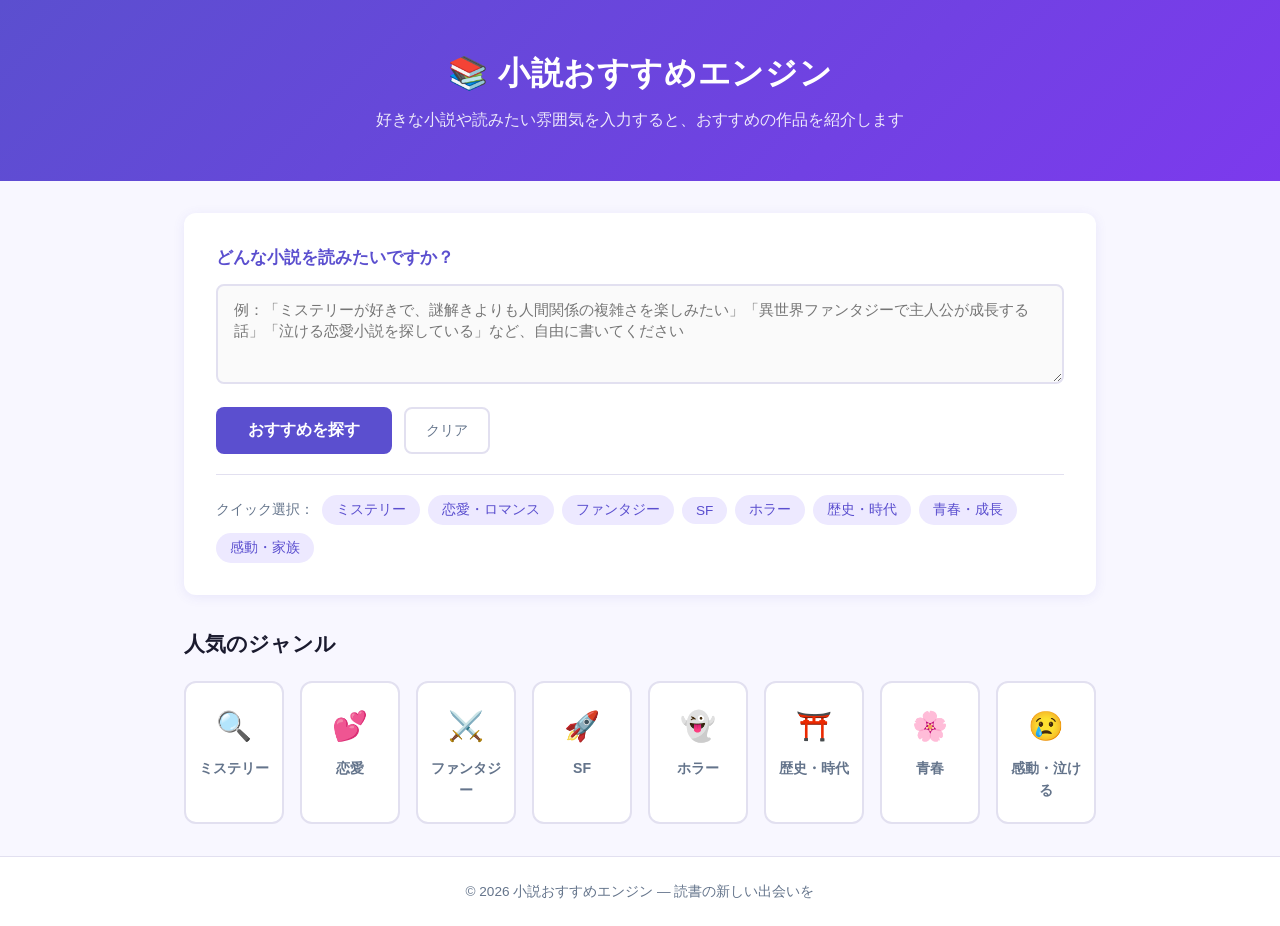
<file: index.html>
<!DOCTYPE html>
<html lang="ja">
<head>
  <meta charset="UTF-8">
  <meta name="viewport" content="width=device-width, initial-scale=1.0">
  <title>小説おすすめエンジン</title>
  <link rel="stylesheet" href="style.css">
</head>
<body>
  <header>
    <div class="header-inner">
      <h1>📚 小説おすすめエンジン</h1>
      <p class="subtitle">好きな小説や読みたい雰囲気を入力すると、おすすめの作品を紹介します</p>
    </div>
  </header>

  <main>
    <section class="search-section">
      <div class="search-box">
        <label for="description">どんな小説を読みたいですか？</label>
        <textarea
          id="description"
          placeholder="例：「ミステリーが好きで、謎解きよりも人間関係の複雑さを楽しみたい」「異世界ファンタジーで主人公が成長する話」「泣ける恋愛小説を探している」など、自由に書いてください"
          rows="4"
        ></textarea>
        <div class="search-actions">
          <button id="search-btn" onclick="recommend()">おすすめを探す</button>
          <button id="clear-btn" onclick="clearSearch()">クリア</button>
        </div>
      </div>

      <div class="tag-shortcuts">
        <span class="tag-label">クイック選択：</span>
        <button class="tag-btn" onclick="setTag('ミステリー 謎解き 推理')">ミステリー</button>
        <button class="tag-btn" onclick="setTag('恋愛 感動 ロマンス')">恋愛・ロマンス</button>
        <button class="tag-btn" onclick="setTag('ファンタジー 冒険 魔法')">ファンタジー</button>
        <button class="tag-btn" onclick="setTag('SF 未来 宇宙 科学')">SF</button>
        <button class="tag-btn" onclick="setTag('ホラー 怖い 恐怖 心理')">ホラー</button>
        <button class="tag-btn" onclick="setTag('歴史 時代小説 武士 戦国')">歴史・時代</button>
        <button class="tag-btn" onclick="setTag('青春 学校 友情 成長')">青春・成長</button>
        <button class="tag-btn" onclick="setTag('感動 泣ける 家族 絆')">感動・家族</button>
      </div>
    </section>

    <section id="results-section" class="results-section hidden">
      <div class="results-header">
        <h2>おすすめの小説 <span id="results-count"></span></h2>
        <p id="results-summary" class="results-summary"></p>
      </div>
      <div id="results-grid" class="results-grid"></div>
    </section>

    <section id="empty-state" class="empty-state hidden">
      <div class="empty-icon">🔍</div>
      <p>条件に合う小説が見つかりませんでした。別のキーワードで試してみてください。</p>
    </section>

    <section class="featured-section">
      <h2>人気のジャンル</h2>
      <div class="genre-grid">
        <div class="genre-card" onclick="setTag('ミステリー 謎解き 推理 殺人'); recommend()">
          <span class="genre-icon">🔍</span>
          <span>ミステリー</span>
        </div>
        <div class="genre-card" onclick="setTag('恋愛 感動 ロマンス 切ない'); recommend()">
          <span class="genre-icon">💕</span>
          <span>恋愛</span>
        </div>
        <div class="genre-card" onclick="setTag('ファンタジー 冒険 魔法 異世界'); recommend()">
          <span class="genre-icon">⚔️</span>
          <span>ファンタジー</span>
        </div>
        <div class="genre-card" onclick="setTag('SF 未来 宇宙 科学技術'); recommend()">
          <span class="genre-icon">🚀</span>
          <span>SF</span>
        </div>
        <div class="genre-card" onclick="setTag('ホラー 怖い 恐怖 心理サスペンス'); recommend()">
          <span class="genre-icon">👻</span>
          <span>ホラー</span>
        </div>
        <div class="genre-card" onclick="setTag('歴史 時代小説 江戸 明治 戦国'); recommend()">
          <span class="genre-icon">⛩️</span>
          <span>歴史・時代</span>
        </div>
        <div class="genre-card" onclick="setTag('青春 学校 友情 部活 成長'); recommend()">
          <span class="genre-icon">🌸</span>
          <span>青春</span>
        </div>
        <div class="genre-card" onclick="setTag('感動 泣ける 家族 絆 生きる'); recommend()">
          <span class="genre-icon">😢</span>
          <span>感動・泣ける</span>
        </div>
      </div>
    </section>
  </main>

  <footer>
    <p>© 2026 小説おすすめエンジン — 読書の新しい出会いを</p>
  </footer>

  <script src="app.js"></script>
</body>
</html>
</file>
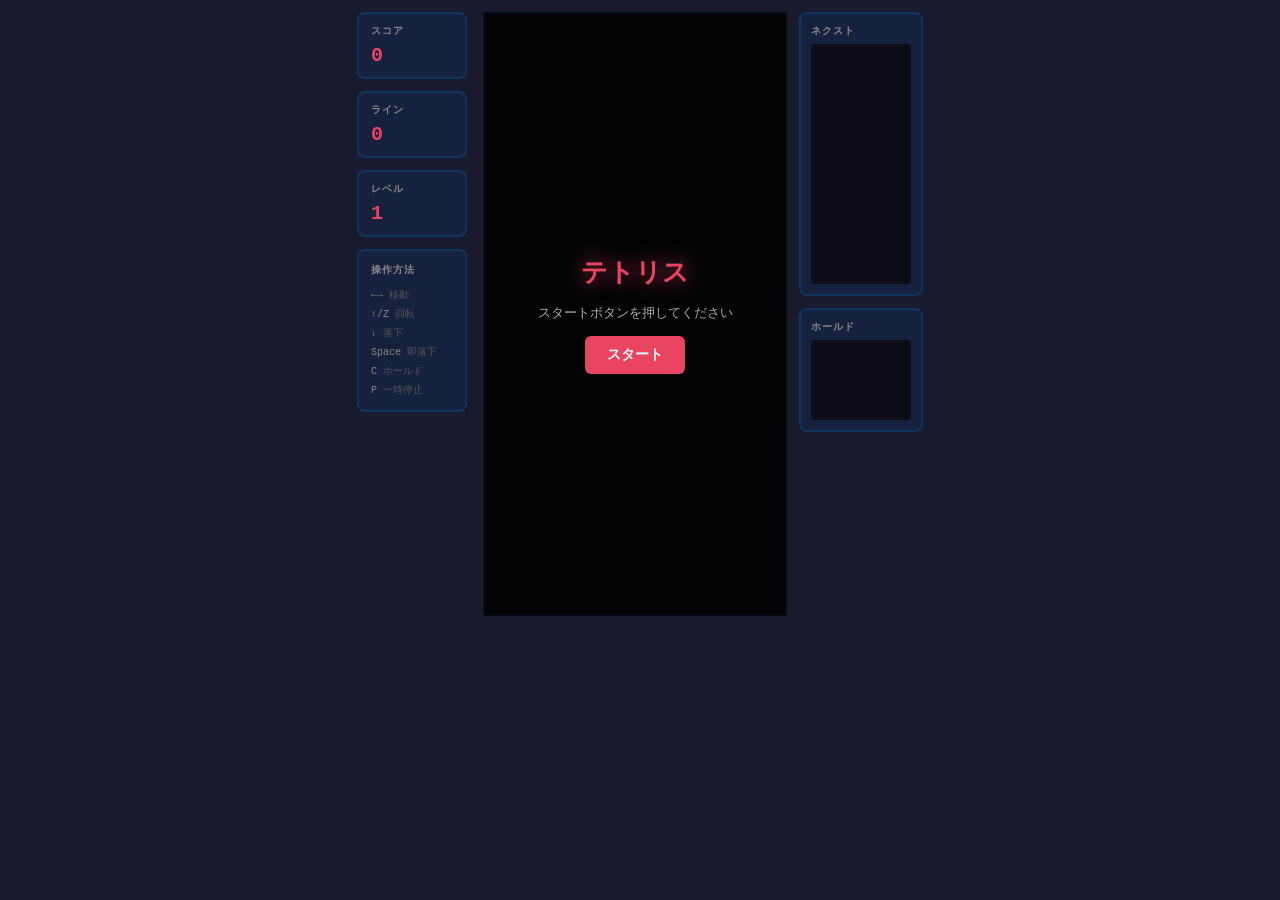
<file: tetris.html>
<!DOCTYPE html>
<html lang="ja">
<head>
  <meta charset="UTF-8">
  <meta name="viewport" content="width=device-width, initial-scale=1.0, user-scalable=no">
  <title>テトリス</title>
  <style>
    * { box-sizing: border-box; margin: 0; padding: 0; }

    body {
      background: #1a1a2e;
      display: flex;
      justify-content: center;
      align-items: flex-start;
      min-height: 100vh;
      font-family: 'Courier New', monospace;
      color: #eee;
      padding: 12px;
      overflow-x: hidden;
    }

    #game-container {
      display: flex;
      gap: 16px;
      align-items: flex-start;
    }

    /* ---- Left panel (desktop) ---- */
    #left-panel {
      display: flex;
      flex-direction: column;
      gap: 12px;
      width: 110px;
    }

    .panel-box {
      background: #16213e;
      border: 2px solid #0f3460;
      border-radius: 8px;
      padding: 10px 12px;
    }

    .panel-box h3 {
      font-size: 10px;
      text-transform: uppercase;
      color: #888;
      letter-spacing: 1px;
      margin-bottom: 6px;
    }

    .panel-box .value {
      font-size: 20px;
      font-weight: bold;
      color: #e94560;
    }

    #controls-info {
      font-size: 10px;
      color: #555;
      line-height: 1.9;
    }

    #controls-info span { color: #888; }

    /* ---- Play area ---- */
    #play-area {
      display: flex;
      gap: 12px;
      align-items: flex-start;
    }

    #board-wrapper {
      position: relative;
    }

    #board-canvas {
      display: block;
      background: #0d0d1a;
      border: 2px solid #0f3460;
      border-radius: 4px;
    }

    /* ---- Right panel (next/hold) ---- */
    #right-panel {
      display: flex;
      flex-direction: column;
      gap: 12px;
    }

    .side-box {
      background: #16213e;
      border: 2px solid #0f3460;
      border-radius: 8px;
      padding: 10px;
    }

    .side-box h3 {
      font-size: 10px;
      text-transform: uppercase;
      color: #888;
      letter-spacing: 1px;
      margin-bottom: 6px;
    }

    #next-canvas, #hold-canvas {
      display: block;
      background: #0d0d1a;
      border-radius: 4px;
    }

    /* ---- Overlay ---- */
    #overlay {
      position: absolute;
      inset: 0;
      background: rgba(0,0,0,0.78);
      display: flex;
      flex-direction: column;
      align-items: center;
      justify-content: center;
      gap: 14px;
      border-radius: 2px;
    }

    #overlay h2 {
      font-size: 26px;
      color: #e94560;
      text-shadow: 0 0 20px #e94560;
    }

    #overlay p {
      font-size: 13px;
      color: #aaa;
      text-align: center;
      padding: 0 8px;
    }

    /* ---- Shared button style ---- */
    button {
      background: #e94560;
      color: white;
      border: none;
      border-radius: 6px;
      padding: 10px 22px;
      font-size: 14px;
      font-family: inherit;
      cursor: pointer;
      font-weight: bold;
      -webkit-tap-highlight-color: transparent;
      user-select: none;
      touch-action: manipulation;
    }

    button:active { background: #c73652; }

    /* ---- Touch controls (hidden on desktop) ---- */
    #touch-controls {
      display: none;
      flex-direction: column;
      gap: 8px;
      width: 100%;
    }

    .ctrl-row {
      display: flex;
      gap: 6px;
    }

    .ctrl-btn {
      flex: 1;
      background: #16213e;
      border: 2px solid #0f3460;
      color: #eee;
      border-radius: 10px;
      font-size: 22px;
      font-family: inherit;
      cursor: pointer;
      display: flex;
      flex-direction: column;
      align-items: center;
      justify-content: center;
      height: 58px;
      padding: 0;
      -webkit-tap-highlight-color: transparent;
      user-select: none;
      touch-action: manipulation;
      line-height: 1.1;
      transition: background 0.08s, border-color 0.08s;
    }

    .ctrl-btn:active, .ctrl-btn.pressed {
      background: #0f3460;
      border-color: #e94560;
    }

    .ctrl-btn .lbl {
      font-size: 9px;
      color: #888;
      text-transform: uppercase;
      font-weight: normal;
    }

    #btn-drop {
      font-size: 13px;
      letter-spacing: 0.5px;
      height: 46px;
      background: #1c0f2e;
      border-color: #7b2fbe;
    }

    #btn-drop:active {
      background: #2e1a4e;
      border-color: #e94560;
    }

    /* ---- Mobile layout ---- */
    @media (max-width: 639px) {
      body {
        padding: 6px;
        align-items: flex-start;
      }

      #game-container {
        flex-direction: column;
        align-items: center;
        gap: 6px;
        width: 100%;
      }

      /* Stats bar: horizontal row at top */
      #left-panel {
        flex-direction: row;
        width: 100%;
        gap: 6px;
      }

      .panel-box {
        flex: 1;
        padding: 6px 8px;
      }

      .panel-box .value {
        font-size: 16px;
      }

      .panel-box h3 {
        font-size: 9px;
        margin-bottom: 3px;
      }

      #controls-info-box { display: none; }

      #play-area { gap: 6px; }

      #right-panel { gap: 6px; }

      .side-box { padding: 7px; }

      #touch-controls { display: flex; }
    }
  </style>
</head>
<body>
<div id="game-container">

  <!-- Stats (left panel on desktop, top bar on mobile) -->
  <div id="left-panel">
    <div class="panel-box">
      <h3>スコア</h3>
      <div class="value" id="score">0</div>
    </div>
    <div class="panel-box">
      <h3>ライン</h3>
      <div class="value" id="lines">0</div>
    </div>
    <div class="panel-box">
      <h3>レベル</h3>
      <div class="value" id="level">1</div>
    </div>
    <div class="panel-box" id="controls-info-box">
      <div id="controls-info">
        <h3 style="margin-bottom:6px">操作方法</h3>
        <span>←→</span> 移動<br>
        <span>↑/Z</span> 回転<br>
        <span>↓</span> 落下<br>
        <span>Space</span> 即落下<br>
        <span>C</span> ホールド<br>
        <span>P</span> 一時停止
      </div>
    </div>
  </div>

  <!-- Board + right panel -->
  <div id="play-area">
    <div id="board-wrapper">
      <canvas id="board-canvas"></canvas>
      <div id="overlay">
        <h2 id="overlay-title">テトリス</h2>
        <p id="overlay-msg">スタートボタンを押してください</p>
        <button id="start-btn">スタート</button>
      </div>
    </div>

    <div id="right-panel">
      <div class="side-box">
        <h3>ネクスト</h3>
        <canvas id="next-canvas"></canvas>
      </div>
      <div class="side-box">
        <h3>ホールド</h3>
        <canvas id="hold-canvas"></canvas>
      </div>
    </div>
  </div>

  <!-- Touch controls (mobile only) -->
  <div id="touch-controls">
    <div class="ctrl-row">
      <button class="ctrl-btn" id="btn-left">←</button>
      <button class="ctrl-btn" id="btn-rotate">↻<br><span class="lbl">回転</span></button>
      <button class="ctrl-btn" id="btn-right">→</button>
      <button class="ctrl-btn" id="btn-hold">C<br><span class="lbl">HOLD</span></button>
      <button class="ctrl-btn" id="btn-pause">⏸<br><span class="lbl">停止</span></button>
    </div>
    <div class="ctrl-row">
      <button class="ctrl-btn" id="btn-down">↓<br><span class="lbl">落下</span></button>
      <button class="ctrl-btn" id="btn-drop" style="flex:3">▼▼ ハードドロップ</button>
    </div>
  </div>

</div>

<script>
const COLS = 10, ROWS = 20;
let BLOCK = 30, MINI_BLOCK = 20, MINI_SLOT_H = 80;

const COLORS = [
  null,
  '#00f0f0', '#f0f000', '#a000f0',
  '#00f000', '#f00000', '#0000f0', '#f0a000',
];

const PIECES = [
  null,
  [[0,0,0,0],[1,1,1,1],[0,0,0,0],[0,0,0,0]],
  [[2,2],[2,2]],
  [[0,3,0],[3,3,3],[0,0,0]],
  [[0,4,4],[4,4,0],[0,0,0]],
  [[5,5,0],[0,5,5],[0,0,0]],
  [[6,0,0],[6,6,6],[0,0,0]],
  [[0,0,7],[7,7,7],[0,0,0]],
];

const SCORE_TABLE  = [0, 100, 300, 500, 800];
const LEVEL_SPEEDS = [800,720,630,550,470,380,300,220,130,100,80];

const boardCanvas = document.getElementById('board-canvas');
const nextCanvas  = document.getElementById('next-canvas');
const holdCanvas  = document.getElementById('hold-canvas');
const ctx         = boardCanvas.getContext('2d');
const nextCtx     = nextCanvas.getContext('2d');
const holdCtx     = holdCanvas.getContext('2d');

const scoreEl      = document.getElementById('score');
const linesEl      = document.getElementById('lines');
const levelEl      = document.getElementById('level');
const overlay      = document.getElementById('overlay');
const overlayTitle = document.getElementById('overlay-title');
const overlayMsg   = document.getElementById('overlay-msg');
const startBtn     = document.getElementById('start-btn');

let board, currentPiece, currentPos, nextQueue, holdPiece, canHold;
let score, lines, level, gameState, dropTimer, lastTime;

// ---- Sizing ----

function calcSizes() {
  if (window.innerWidth < 640) {
    // BLOCK * 10 + gap(6) + MINI_BLOCK*5+24(side) + body*12 <= screenW
    // with MINI_BLOCK ≈ BLOCK*2/3: BLOCK*(10+10/3) <= screenW-42
    BLOCK = Math.max(18, Math.min(28, Math.floor((window.innerWidth - 42) * 3 / 40)));
    MINI_BLOCK  = Math.round(BLOCK * 2 / 3);
    MINI_SLOT_H = MINI_BLOCK * 4;
  } else {
    BLOCK = 30; MINI_BLOCK = 20; MINI_SLOT_H = 80;
  }
}

function resizeCanvases() {
  calcSizes();
  boardCanvas.width  = COLS * BLOCK;
  boardCanvas.height = ROWS * BLOCK;
  nextCanvas.width   = MINI_BLOCK * 5;
  nextCanvas.height  = MINI_SLOT_H * 3;
  holdCanvas.width   = MINI_BLOCK * 5;
  holdCanvas.height  = MINI_SLOT_H;
}

// ---- Board ----

function createBoard() {
  return Array.from({ length: ROWS }, () => new Array(COLS).fill(0));
}

function randomPiece() {
  return Math.floor(Math.random() * 7) + 1;
}

function initGame() {
  resizeCanvases();
  board     = createBoard();
  nextQueue = [randomPiece(), randomPiece(), randomPiece()];
  holdPiece = null;
  canHold   = true;
  score = lines = 0;
  level = 1;
  gameState = 'playing';
  updateUI();
  spawnPiece();
  overlay.style.display = 'none';
  lastTime = null;
  requestAnimationFrame(gameLoop);
}

function spawnPiece() {
  const type = nextQueue.shift();
  nextQueue.push(randomPiece());
  currentPiece = PIECES[type].map(row => [...row]);
  currentPos   = { x: Math.floor((COLS - currentPiece[0].length) / 2), y: 0 };
  if (collides(currentPiece, currentPos)) gameOver();
}

function collides(piece, pos) {
  for (let r = 0; r < piece.length; r++)
    for (let c = 0; c < piece[r].length; c++) {
      if (!piece[r][c]) continue;
      const nx = pos.x + c, ny = pos.y + r;
      if (nx < 0 || nx >= COLS || ny >= ROWS) return true;
      if (ny >= 0 && board[ny][nx]) return true;
    }
  return false;
}

function rotate(piece) {
  const rows = piece.length, cols = piece[0].length;
  const res = Array.from({ length: cols }, () => new Array(rows).fill(0));
  for (let r = 0; r < rows; r++)
    for (let c = 0; c < cols; c++)
      res[c][rows - 1 - r] = piece[r][c];
  return res;
}

function wallKick(piece, pos) {
  for (const dx of [0, -1, 1, -2, 2]) {
    const np = { x: pos.x + dx, y: pos.y };
    if (!collides(piece, np)) return np;
  }
  return null;
}

function lock() {
  for (let r = 0; r < currentPiece.length; r++)
    for (let c = 0; c < currentPiece[r].length; c++)
      if (currentPiece[r][c]) {
        const ny = currentPos.y + r, nx = currentPos.x + c;
        if (ny >= 0) board[ny][nx] = currentPiece[r][c];
      }
  clearLines();
  canHold = true;
  spawnPiece();
}

function clearLines() {
  let cleared = 0;
  for (let r = ROWS - 1; r >= 0; r--)
    if (board[r].every(c => c !== 0)) {
      board.splice(r, 1);
      board.unshift(new Array(COLS).fill(0));
      cleared++; r++;
    }
  if (cleared > 0) {
    lines += cleared;
    score += SCORE_TABLE[cleared] * level;
    level  = Math.min(10, Math.floor(lines / 10) + 1);
    updateUI();
  }
}

function ghostY() {
  let gy = currentPos.y;
  while (!collides(currentPiece, { x: currentPos.x, y: gy + 1 })) gy++;
  return gy;
}

// ---- Actions (shared by keyboard & touch) ----

function moveLeft()  { const np = { x: currentPos.x - 1, y: currentPos.y }; if (!collides(currentPiece, np)) currentPos = np; }
function moveRight() { const np = { x: currentPos.x + 1, y: currentPos.y }; if (!collides(currentPiece, np)) currentPos = np; }

function moveDown() {
  const np = { x: currentPos.x, y: currentPos.y + 1 };
  if (!collides(currentPiece, np)) { currentPos.y++; score++; }
  else lock();
  dropTimer = 0;
}

function doRotate() {
  const rotated = rotate(currentPiece);
  const kicked  = wallKick(rotated, currentPos);
  if (kicked) { currentPiece = rotated; currentPos = kicked; }
}

function hardDrop() {
  const gy = ghostY();
  score += (gy - currentPos.y) * 2;
  currentPos.y = gy;
  lock();
}

function holdAction() {
  if (!canHold) return;
  canHold = false;
  if (holdPiece === null) {
    holdPiece = getPieceType(currentPiece);
    spawnPiece();
  } else {
    const prev = holdPiece;
    holdPiece    = getPieceType(currentPiece);
    currentPiece = PIECES[prev].map(row => [...row]);
    currentPos   = { x: Math.floor((COLS - currentPiece[0].length) / 2), y: 0 };
  }
}

function getPieceType(piece) {
  for (let t = 1; t <= 7; t++)
    if (PIECES[t].length === piece.length &&
        PIECES[t][0].length === piece[0].length &&
        PIECES[t].flat().join() === piece.flat().join()) return t;
  for (let r = 0; r < piece.length; r++)
    for (let c = 0; c < piece[r].length; c++)
      if (piece[r][c]) return piece[r][c];
  return 1;
}

function pauseGame() {
  if (gameState !== 'playing') return;
  gameState = 'paused';
  overlayTitle.textContent = '一時停止';
  overlayMsg.textContent   = 'ボタンまたは P で再開';
  startBtn.textContent     = '再開';
  overlay.style.display    = 'flex';
}

function gameOver() {
  gameState = 'gameover';
  overlayTitle.textContent = 'ゲームオーバー';
  overlayMsg.textContent   = `スコア: ${score.toLocaleString()}`;
  startBtn.textContent     = 'もう一度';
  overlay.style.display    = 'flex';
}

function updateUI() {
  scoreEl.textContent = score.toLocaleString();
  linesEl.textContent = lines;
  levelEl.textContent = level;
}

// ---- Drawing ----

function drawBlock(c, x, y, color, alpha = 1) {
  c.globalAlpha = alpha;
  c.fillStyle = color;
  c.fillRect(x * BLOCK + 1, y * BLOCK + 1, BLOCK - 2, BLOCK - 2);
  c.fillStyle = 'rgba(255,255,255,0.18)';
  c.fillRect(x * BLOCK + 1, y * BLOCK + 1, BLOCK - 2, 4);
  c.fillRect(x * BLOCK + 1, y * BLOCK + 1, 4, BLOCK - 2);
  c.globalAlpha = 1;
}

function drawBoard() {
  ctx.fillStyle = '#0d0d1a';
  ctx.fillRect(0, 0, boardCanvas.width, boardCanvas.height);

  ctx.strokeStyle = 'rgba(255,255,255,0.03)';
  ctx.lineWidth = 1;
  for (let r = 0; r < ROWS; r++)
    for (let c = 0; c < COLS; c++)
      ctx.strokeRect(c * BLOCK, r * BLOCK, BLOCK, BLOCK);

  for (let r = 0; r < ROWS; r++)
    for (let c = 0; c < COLS; c++)
      if (board[r][c]) drawBlock(ctx, c, r, COLORS[board[r][c]]);

  if (gameState !== 'playing') return;

  const gy = ghostY();
  for (let r = 0; r < currentPiece.length; r++)
    for (let c = 0; c < currentPiece[r].length; c++)
      if (currentPiece[r][c])
        drawBlock(ctx, currentPos.x + c, gy + r, COLORS[currentPiece[r][c]], 0.2);

  for (let r = 0; r < currentPiece.length; r++)
    for (let c = 0; c < currentPiece[r].length; c++)
      if (currentPiece[r][c])
        drawBlock(ctx, currentPos.x + c, currentPos.y + r, COLORS[currentPiece[r][c]]);
}

function drawMiniPiece(c, canvasW, piece, offsetY = 0) {
  const bs = MINI_BLOCK;
  const pw = piece[0].length * bs, ph = piece.length * bs;
  const ox = Math.floor((canvasW - pw) / 2);
  const oy = offsetY + Math.floor((MINI_SLOT_H - ph) / 2);
  for (let r = 0; r < piece.length; r++)
    for (let col = 0; col < piece[r].length; col++)
      if (piece[r][col]) {
        c.fillStyle = COLORS[piece[r][col]];
        c.fillRect(ox + col * bs + 1, oy + r * bs + 1, bs - 2, bs - 2);
        c.fillStyle = 'rgba(255,255,255,0.18)';
        c.fillRect(ox + col * bs + 1, oy + r * bs + 1, bs - 2, 3);
      }
}

function drawNext() {
  nextCtx.fillStyle = '#0d0d1a';
  nextCtx.fillRect(0, 0, nextCanvas.width, nextCanvas.height);
  nextQueue.forEach((type, i) =>
    drawMiniPiece(nextCtx, nextCanvas.width, PIECES[type], i * MINI_SLOT_H));
}

function drawHold() {
  holdCtx.fillStyle = '#0d0d1a';
  holdCtx.fillRect(0, 0, holdCanvas.width, holdCanvas.height);
  if (holdPiece !== null) {
    holdCtx.globalAlpha = canHold ? 1 : 0.4;
    drawMiniPiece(holdCtx, holdCanvas.width, PIECES[holdPiece]);
    holdCtx.globalAlpha = 1;
  }
}

// ---- Game loop ----

function getDropInterval() {
  return LEVEL_SPEEDS[Math.min(level - 1, LEVEL_SPEEDS.length - 1)];
}

function gameLoop(timestamp) {
  if (gameState === 'playing') {
    if (!lastTime) lastTime = timestamp;
    dropTimer = (dropTimer || 0) + (timestamp - lastTime);
    lastTime  = timestamp;
    if (dropTimer >= getDropInterval()) {
      dropTimer = 0;
      const np = { x: currentPos.x, y: currentPos.y + 1 };
      if (!collides(currentPiece, np)) currentPos.y++;
      else lock();
    }
    drawBoard(); drawNext(); drawHold();
    requestAnimationFrame(gameLoop);
  } else if (gameState === 'paused') {
    drawBoard(); drawNext(); drawHold();
  }
}

// ---- Keyboard ----

document.addEventListener('keydown', e => {
  if (gameState === 'playing') {
    switch (e.code) {
      case 'ArrowLeft':  moveLeft();  break;
      case 'ArrowRight': moveRight(); break;
      case 'ArrowDown':  moveDown();  break;
      case 'ArrowUp': case 'KeyZ': doRotate(); break;
      case 'Space': e.preventDefault(); hardDrop(); break;
      case 'KeyC':  holdAction(); break;
      case 'KeyP':  pauseGame();  break;
    }
  } else if (gameState === 'paused' && e.code === 'KeyP') {
    resumeGame();
  }
});

function resumeGame() {
  gameState = 'playing';
  overlay.style.display = 'none';
  lastTime = null;
  requestAnimationFrame(gameLoop);
}

startBtn.addEventListener('click', () => {
  if (gameState === 'paused') resumeGame();
  else { dropTimer = 0; initGame(); }
});

// ---- Touch Controls ----

function setupBtn(id, action) {
  const btn = document.getElementById(id);
  if (!btn) return;
  const fire = () => { if (gameState === 'playing') action(); };
  btn.addEventListener('touchstart', e => { e.preventDefault(); fire(); }, { passive: false });
  btn.addEventListener('mousedown',  e => { e.preventDefault(); fire(); });
}

function setupRepeatBtn(id, action) {
  const btn = document.getElementById(id);
  if (!btn) return;
  let timer = null;
  const fire = () => { if (gameState === 'playing') action(); };
  const start = () => { fire(); timer = setInterval(fire, 90); };
  const stop  = () => { clearInterval(timer); timer = null; };
  btn.addEventListener('touchstart',  e => { e.preventDefault(); start(); }, { passive: false });
  btn.addEventListener('touchend',    e => { e.preventDefault(); stop();  }, { passive: false });
  btn.addEventListener('touchcancel', e => { e.preventDefault(); stop();  }, { passive: false });
  btn.addEventListener('mousedown',   () => start());
  btn.addEventListener('mouseup',     () => stop());
  btn.addEventListener('mouseleave',  () => stop());
}

setupRepeatBtn('btn-left',  moveLeft);
setupRepeatBtn('btn-right', moveRight);
setupRepeatBtn('btn-down',  moveDown);
setupBtn('btn-rotate', doRotate);
setupBtn('btn-hold',   holdAction);
setupBtn('btn-drop',   hardDrop);

document.getElementById('btn-pause').addEventListener('touchstart', e => {
  e.preventDefault();
  if (gameState === 'playing') pauseGame();
  else if (gameState === 'paused') resumeGame();
}, { passive: false });
document.getElementById('btn-pause').addEventListener('click', () => {
  if (gameState === 'playing') pauseGame();
  else if (gameState === 'paused') resumeGame();
});

// ---- Swipe gestures on board canvas ----

let touchOrigin = null;

boardCanvas.addEventListener('touchstart', e => {
  e.preventDefault();
  const t = e.touches[0];
  touchOrigin = { x: t.clientX, y: t.clientY, time: Date.now() };
}, { passive: false });

boardCanvas.addEventListener('touchmove', e => {
  e.preventDefault();
}, { passive: false });

boardCanvas.addEventListener('touchend', e => {
  e.preventDefault();
  if (!touchOrigin || gameState !== 'playing') { touchOrigin = null; return; }
  const t  = e.changedTouches[0];
  const dx = t.clientX - touchOrigin.x;
  const dy = t.clientY - touchOrigin.y;
  const dt = Date.now() - touchOrigin.time;
  touchOrigin = null;

  const dist = Math.hypot(dx, dy);

  // Tap → rotate
  if (dist < 12 && dt < 250) { doRotate(); return; }

  // Swipe down → hard drop
  if (dy > BLOCK * 2 && dy > Math.abs(dx) * 1.5) { hardDrop(); return; }

  // Horizontal swipe → move
  if (Math.abs(dx) > BLOCK && Math.abs(dx) > Math.abs(dy) * 1.5) {
    const steps = Math.min(5, Math.floor(Math.abs(dx) / BLOCK));
    const fn = dx < 0 ? moveLeft : moveRight;
    for (let i = 0; i < steps; i++) fn();
  }
}, { passive: false });

// ---- Window resize / orientation ----

window.addEventListener('resize', () => {
  resizeCanvases();
  drawBoard(); drawNext(); drawHold();
});

// ---- Init ----

resizeCanvases();
ctx.fillStyle = '#0d0d1a';
ctx.fillRect(0, 0, boardCanvas.width, boardCanvas.height);
nextCtx.fillStyle = '#0d0d1a';
nextCtx.fillRect(0, 0, nextCanvas.width, nextCanvas.height);
holdCtx.fillStyle = '#0d0d1a';
holdCtx.fillRect(0, 0, holdCanvas.width, holdCanvas.height);
</script>
</body>
</html>
</file>
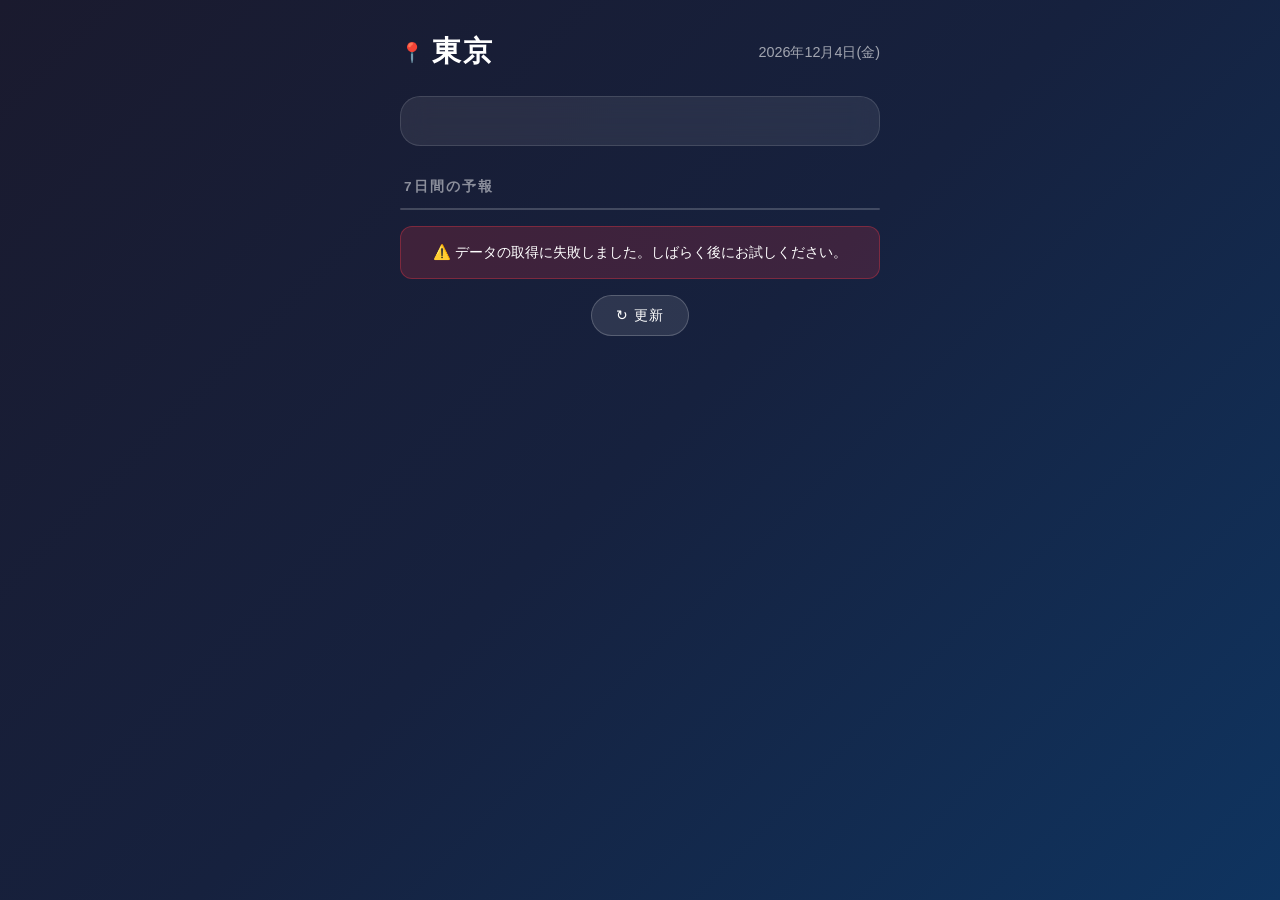
<file: weather.html>
<!DOCTYPE html>
<html lang="ja">
<head>
  <meta charset="UTF-8">
  <meta name="viewport" content="width=device-width, initial-scale=1.0">
  <title>東京 天気</title>
  <style>
    * {
      margin: 0;
      padding: 0;
      box-sizing: border-box;
    }

    body {
      min-height: 100vh;
      background: linear-gradient(135deg, #1a1a2e 0%, #16213e 50%, #0f3460 100%);
      font-family: 'Segoe UI', 'Hiragino Sans', 'Meiryo', sans-serif;
      color: #fff;
      display: flex;
      justify-content: center;
      align-items: flex-start;
      padding: 24px 16px 48px;
    }

    .app {
      width: 100%;
      max-width: 480px;
      display: flex;
      flex-direction: column;
      gap: 16px;
    }

    .header {
      display: flex;
      justify-content: space-between;
      align-items: center;
      padding: 8px 0;
    }

    .location {
      display: flex;
      align-items: center;
      gap: 8px;
    }

    .pin { font-size: 1.2rem; }

    h1 {
      font-size: 1.8rem;
      font-weight: 700;
      letter-spacing: 2px;
    }

    .date {
      font-size: 0.9rem;
      color: rgba(255,255,255,0.6);
      text-align: right;
    }

    .card {
      background: rgba(255, 255, 255, 0.08);
      border: 1px solid rgba(255, 255, 255, 0.12);
      border-radius: 20px;
      backdrop-filter: blur(12px);
      padding: 24px;
    }

    .current-weather {
      display: flex;
      flex-direction: column;
      align-items: center;
      text-align: center;
      gap: 8px;
    }

    .weather-icon {
      font-size: 5rem;
      line-height: 1;
      filter: drop-shadow(0 4px 12px rgba(0,0,0,0.3));
    }

    .temp-main {
      font-size: 5rem;
      font-weight: 200;
      line-height: 1;
      letter-spacing: -2px;
    }

    .temp-unit {
      font-size: 2rem;
      font-weight: 300;
      vertical-align: super;
    }

    .weather-desc {
      font-size: 1.2rem;
      color: rgba(255,255,255,0.85);
      font-weight: 500;
    }

    .feels-like {
      font-size: 0.9rem;
      color: rgba(255,255,255,0.55);
    }

    .details-grid {
      display: grid;
      grid-template-columns: 1fr 1fr;
      gap: 12px;
    }

    .detail-card {
      background: rgba(255, 255, 255, 0.08);
      border: 1px solid rgba(255, 255, 255, 0.12);
      border-radius: 16px;
      backdrop-filter: blur(12px);
      padding: 16px;
      display: flex;
      flex-direction: column;
      gap: 6px;
    }

    .detail-label {
      font-size: 0.75rem;
      color: rgba(255,255,255,0.5);
      text-transform: uppercase;
      letter-spacing: 1px;
      display: flex;
      align-items: center;
      gap: 6px;
    }

    .detail-value {
      font-size: 1.4rem;
      font-weight: 600;
    }

    .detail-sub {
      font-size: 0.8rem;
      color: rgba(255,255,255,0.5);
    }

    .forecast-section h2 {
      font-size: 0.85rem;
      text-transform: uppercase;
      letter-spacing: 2px;
      color: rgba(255,255,255,0.5);
      margin-bottom: 12px;
      padding-left: 4px;
    }

    .forecast-list {
      background: rgba(255, 255, 255, 0.08);
      border: 1px solid rgba(255, 255, 255, 0.12);
      border-radius: 20px;
      backdrop-filter: blur(12px);
      overflow: hidden;
    }

    .forecast-item {
      display: grid;
      grid-template-columns: 2fr 1fr 1fr 1fr;
      align-items: center;
      padding: 14px 20px;
      border-bottom: 1px solid rgba(255,255,255,0.06);
      gap: 8px;
    }

    .forecast-item:last-child { border-bottom: none; }

    .forecast-day {
      font-size: 0.95rem;
      font-weight: 500;
    }

    .forecast-icon {
      font-size: 1.4rem;
      text-align: center;
    }

    .forecast-high {
      text-align: right;
      font-weight: 600;
      font-size: 0.95rem;
    }

    .forecast-low {
      text-align: right;
      color: rgba(255,255,255,0.45);
      font-size: 0.95rem;
    }

    .loading {
      color: rgba(255,255,255,0.5);
      padding: 20px;
      font-size: 1rem;
    }

    .error-msg {
      background: rgba(220, 53, 69, 0.2);
      border: 1px solid rgba(220, 53, 69, 0.4);
      border-radius: 12px;
      padding: 16px 20px;
      font-size: 0.9rem;
      text-align: center;
    }

    .hidden { display: none; }

    .refresh-btn {
      align-self: center;
      background: rgba(255,255,255,0.1);
      border: 1px solid rgba(255,255,255,0.2);
      color: #fff;
      padding: 10px 24px;
      border-radius: 50px;
      cursor: pointer;
      font-size: 0.9rem;
      letter-spacing: 1px;
      transition: background 0.2s;
    }

    .refresh-btn:hover { background: rgba(255,255,255,0.2); }
  </style>
</head>
<body>
  <div class="app">
    <div class="header">
      <div class="location">
        <span class="pin">📍</span>
        <h1>東京</h1>
      </div>
      <div class="date" id="current-date"></div>
    </div>

    <div class="current-weather card" id="current-section">
      <div class="loading">読み込み中...</div>
    </div>

    <div class="details-grid" id="details-section"></div>

    <div class="forecast-section">
      <h2>7日間の予報</h2>
      <div class="forecast-list" id="forecast-section"></div>
    </div>

    <div class="error-msg hidden" id="error-msg">
      <span>⚠️</span> データの取得に失敗しました。しばらく後にお試しください。
    </div>

    <button class="refresh-btn" onclick="loadWeather()" title="更新">↻ 更新</button>
  </div>

  <script>
    const TOKYO = { lat: 35.6762, lon: 139.6503 };

    const WMO_CODES = {
      0:  { desc: '快晴',           icon: '☀️' },
      1:  { desc: 'ほぼ快晴',       icon: '🌤️' },
      2:  { desc: '一部曇り',       icon: '⛅' },
      3:  { desc: '曇り',           icon: '☁️' },
      45: { desc: '霧',             icon: '🌫️' },
      48: { desc: '霧氷',           icon: '🌫️' },
      51: { desc: '霧雨（弱）',     icon: '🌦️' },
      53: { desc: '霧雨',           icon: '🌦️' },
      55: { desc: '霧雨（強）',     icon: '🌧️' },
      61: { desc: '小雨',           icon: '🌧️' },
      63: { desc: '雨',             icon: '🌧️' },
      65: { desc: '大雨',           icon: '🌧️' },
      71: { desc: '小雪',           icon: '🌨️' },
      73: { desc: '雪',             icon: '❄️' },
      75: { desc: '大雪',           icon: '❄️' },
      77: { desc: '霰',             icon: '🌨️' },
      80: { desc: 'にわか雨（弱）', icon: '🌦️' },
      81: { desc: 'にわか雨',       icon: '🌧️' },
      82: { desc: 'にわか大雨',     icon: '⛈️' },
      85: { desc: 'にわか雪（弱）', icon: '🌨️' },
      86: { desc: 'にわか大雪',     icon: '❄️' },
      95: { desc: '雷雨',           icon: '⛈️' },
      96: { desc: '雷雨（雹あり）', icon: '⛈️' },
      99: { desc: '激しい雷雨',     icon: '🌩️' },
    };

    const WIND_DIRS = ['北', '北北東', '北東', '東北東', '東', '東南東', '南東', '南南東',
                       '南', '南南西', '南西', '西南西', '西', '西北西', '北西', '北北西'];

    function windDirection(deg) {
      return WIND_DIRS[Math.round(deg / 22.5) % 16];
    }

    function weatherInfo(code) {
      return WMO_CODES[code] ?? { desc: '不明', icon: '❓' };
    }

    function dayOfWeek(dateStr) {
      const days = ['日', '月', '火', '水', '木', '金', '土'];
      const d = new Date(dateStr + 'T00:00:00');
      return days[d.getDay()] + '曜日';
    }

    function uvLabel(uv) {
      if (uv == null) return '';
      if (uv <= 2)  return '低い';
      if (uv <= 5)  return '中程度';
      if (uv <= 7)  return '高い';
      if (uv <= 10) return '非常に高い';
      return '危険';
    }

    function setCurrentDate() {
      const now = new Date();
      document.getElementById('current-date').textContent =
        now.toLocaleDateString('ja-JP', { year: 'numeric', month: 'long', day: 'numeric', weekday: 'short' });
    }

    async function loadWeather() {
      document.getElementById('current-section').innerHTML = '<div class="loading">読み込み中...</div>';
      document.getElementById('details-section').innerHTML = '';
      document.getElementById('forecast-section').innerHTML = '';
      document.getElementById('error-msg').classList.add('hidden');

      const url = `https://api.open-meteo.com/v1/forecast?` +
        `latitude=${TOKYO.lat}&longitude=${TOKYO.lon}` +
        `&current=temperature_2m,relative_humidity_2m,apparent_temperature,` +
        `precipitation,weather_code,wind_speed_10m,wind_direction_10m,uv_index` +
        `&daily=weather_code,temperature_2m_max,temperature_2m_min,precipitation_sum` +
        `&timezone=Asia%2FTokyo&forecast_days=7`;

      try {
        const res = await fetch(url);
        if (!res.ok) throw new Error('API error');
        const data = await res.json();
        renderCurrent(data.current);
        renderDetails(data.current);
        renderForecast(data.daily);
      } catch {
        document.getElementById('current-section').innerHTML = '';
        document.getElementById('error-msg').classList.remove('hidden');
      }
    }

    function renderCurrent(c) {
      const { desc, icon } = weatherInfo(c.weather_code);
      const temp = Math.round(c.temperature_2m);
      const feels = Math.round(c.apparent_temperature);

      document.getElementById('current-section').innerHTML = `
        <div class="weather-icon">${icon}</div>
        <div class="temp-main">${temp}<span class="temp-unit">°C</span></div>
        <div class="weather-desc">${desc}</div>
        <div class="feels-like">体感温度 ${feels}°C</div>
      `;
    }

    function renderDetails(c) {
      const details = [
        { label: '💧 湿度',   value: `${c.relative_humidity_2m}%`, sub: '相対湿度' },
        { label: '💨 風速',   value: `${c.wind_speed_10m} km/h`,   sub: windDirection(c.wind_direction_10m) },
        { label: '🌧️ 降水量', value: `${c.precipitation} mm`,      sub: '現在' },
        { label: '☀️ UV指数', value: `${c.uv_index ?? '—'}`,       sub: uvLabel(c.uv_index) },
      ];

      document.getElementById('details-section').innerHTML = details.map(d => `
        <div class="detail-card">
          <div class="detail-label">${d.label}</div>
          <div class="detail-value">${d.value}</div>
          <div class="detail-sub">${d.sub}</div>
        </div>
      `).join('');
    }

    function renderForecast(daily) {
      const today = daily.time[0];
      const items = daily.time.map((dateStr, i) => {
        const { icon } = weatherInfo(daily.weather_code[i]);
        const high = Math.round(daily.temperature_2m_max[i]);
        const low  = Math.round(daily.temperature_2m_min[i]);
        const label = dateStr === today ? '今日' : dayOfWeek(dateStr);
        return `
          <div class="forecast-item">
            <div class="forecast-day">${label}</div>
            <div class="forecast-icon">${icon}</div>
            <div class="forecast-high">${high}°</div>
            <div class="forecast-low">${low}°</div>
          </div>
        `;
      });
      document.getElementById('forecast-section').innerHTML = items.join('');
    }

    setCurrentDate();
    loadWeather();
  </script>
</body>
</html>
</file>
<file: style.css>
* {
  box-sizing: border-box;
  margin: 0;
  padding: 0;
}

:root {
  --primary: #5b4fcf;
  --primary-dark: #4338b0;
  --primary-light: #ede9ff;
  --text: #1a1a2e;
  --text-muted: #64748b;
  --bg: #f8f7ff;
  --card-bg: #ffffff;
  --border: #e2e0f0;
  --radius: 12px;
  --shadow: 0 2px 12px rgba(91, 79, 207, 0.1);
  --shadow-hover: 0 8px 24px rgba(91, 79, 207, 0.2);
}

body {
  font-family: 'Hiragino Kaku Gothic Pro', 'Meiryo', 'Yu Gothic', sans-serif;
  background: var(--bg);
  color: var(--text);
  line-height: 1.6;
  min-height: 100vh;
  display: flex;
  flex-direction: column;
}

header {
  background: linear-gradient(135deg, var(--primary) 0%, #7c3aed 100%);
  color: white;
  padding: 48px 24px;
  text-align: center;
}

.header-inner {
  max-width: 720px;
  margin: 0 auto;
}

header h1 {
  font-size: 2rem;
  font-weight: 700;
  margin-bottom: 8px;
  letter-spacing: 0.02em;
}

.subtitle {
  font-size: 1rem;
  opacity: 0.88;
}

main {
  flex: 1;
  max-width: 960px;
  margin: 0 auto;
  padding: 32px 24px;
  width: 100%;
}

.search-section {
  background: var(--card-bg);
  border-radius: var(--radius);
  padding: 32px;
  box-shadow: var(--shadow);
  margin-bottom: 32px;
}

.search-box label {
  display: block;
  font-weight: 600;
  font-size: 1.05rem;
  margin-bottom: 12px;
  color: var(--primary);
}

textarea {
  width: 100%;
  padding: 14px 16px;
  border: 2px solid var(--border);
  border-radius: 8px;
  font-size: 0.95rem;
  font-family: inherit;
  resize: vertical;
  transition: border-color 0.2s;
  color: var(--text);
  background: #fafafa;
}

textarea:focus {
  outline: none;
  border-color: var(--primary);
  background: white;
}

.search-actions {
  display: flex;
  gap: 12px;
  margin-top: 16px;
}

#search-btn {
  background: var(--primary);
  color: white;
  border: none;
  padding: 12px 32px;
  border-radius: 8px;
  font-size: 1rem;
  font-weight: 600;
  cursor: pointer;
  transition: background 0.2s, transform 0.1s;
  font-family: inherit;
}

#search-btn:hover { background: var(--primary-dark); }
#search-btn:active { transform: scale(0.98); }

#clear-btn {
  background: transparent;
  color: var(--text-muted);
  border: 2px solid var(--border);
  padding: 12px 20px;
  border-radius: 8px;
  font-size: 0.9rem;
  cursor: pointer;
  transition: all 0.2s;
  font-family: inherit;
}

#clear-btn:hover {
  border-color: var(--primary);
  color: var(--primary);
}

.tag-shortcuts {
  display: flex;
  flex-wrap: wrap;
  align-items: center;
  gap: 8px;
  margin-top: 20px;
  padding-top: 20px;
  border-top: 1px solid var(--border);
}

.tag-label {
  font-size: 0.85rem;
  color: var(--text-muted);
  white-space: nowrap;
}

.tag-btn {
  background: var(--primary-light);
  color: var(--primary);
  border: none;
  padding: 6px 14px;
  border-radius: 20px;
  font-size: 0.85rem;
  cursor: pointer;
  transition: all 0.2s;
  font-family: inherit;
}

.tag-btn:hover {
  background: var(--primary);
  color: white;
}

.results-section { margin-bottom: 40px; }

.results-header { margin-bottom: 24px; }

.results-header h2 {
  font-size: 1.4rem;
  color: var(--text);
  margin-bottom: 6px;
}

#results-count { color: var(--primary); font-size: 1rem; }

.results-summary { color: var(--text-muted); font-size: 0.9rem; }

.results-grid {
  display: grid;
  grid-template-columns: repeat(auto-fill, minmax(280px, 1fr));
  gap: 20px;
}

.book-card {
  background: var(--card-bg);
  border-radius: var(--radius);
  overflow: hidden;
  box-shadow: var(--shadow);
  transition: transform 0.2s, box-shadow 0.2s;
  display: flex;
  flex-direction: column;
  animation: fadeInUp 0.3s ease both;
}

.book-card:hover {
  transform: translateY(-4px);
  box-shadow: var(--shadow-hover);
}

.book-cover {
  width: 100%;
  height: 160px;
  display: flex;
  align-items: center;
  justify-content: center;
  font-size: 4rem;
  flex-shrink: 0;
}

.book-info {
  padding: 20px;
  flex: 1;
  display: flex;
  flex-direction: column;
}

.book-genre {
  display: inline-block;
  background: var(--primary-light);
  color: var(--primary);
  font-size: 0.75rem;
  font-weight: 600;
  padding: 3px 10px;
  border-radius: 12px;
  margin-bottom: 10px;
  align-self: flex-start;
}

.book-title {
  font-size: 1.05rem;
  font-weight: 700;
  margin-bottom: 4px;
  color: var(--text);
  line-height: 1.4;
}

.book-author {
  font-size: 0.85rem;
  color: var(--text-muted);
  margin-bottom: 10px;
}

.book-description {
  font-size: 0.88rem;
  color: var(--text-muted);
  line-height: 1.6;
  flex: 1;
}

.match-score {
  margin-top: 14px;
  padding-top: 14px;
  border-top: 1px solid var(--border);
  display: flex;
  align-items: center;
  gap: 8px;
}

.match-label {
  font-size: 0.78rem;
  color: var(--text-muted);
  white-space: nowrap;
}

.match-bar-bg {
  flex: 1;
  height: 6px;
  background: var(--border);
  border-radius: 3px;
  overflow: hidden;
}

.match-bar {
  height: 100%;
  border-radius: 3px;
  background: linear-gradient(90deg, var(--primary), #7c3aed);
  transition: width 0.6s ease;
}

.match-percent {
  font-size: 0.8rem;
  font-weight: 600;
  color: var(--primary);
  white-space: nowrap;
}

.empty-state {
  text-align: center;
  padding: 60px 20px;
  color: var(--text-muted);
}

.empty-icon {
  font-size: 3rem;
  margin-bottom: 16px;
}

.featured-section h2 {
  font-size: 1.3rem;
  margin-bottom: 20px;
  color: var(--text);
}

.genre-grid {
  display: grid;
  grid-template-columns: repeat(auto-fill, minmax(100px, 1fr));
  gap: 16px;
}

.genre-card {
  background: var(--card-bg);
  border: 2px solid var(--border);
  border-radius: var(--radius);
  padding: 20px 12px;
  text-align: center;
  cursor: pointer;
  transition: all 0.2s;
  display: flex;
  flex-direction: column;
  align-items: center;
  gap: 8px;
  font-size: 0.88rem;
  font-weight: 600;
  color: var(--text-muted);
}

.genre-card:hover {
  border-color: var(--primary);
  color: var(--primary);
  background: var(--primary-light);
  transform: translateY(-2px);
  box-shadow: var(--shadow);
}

.genre-icon {
  font-size: 1.8rem;
  display: block;
}

footer {
  text-align: center;
  padding: 24px;
  color: var(--text-muted);
  font-size: 0.85rem;
  border-top: 1px solid var(--border);
  background: var(--card-bg);
}

.hidden { display: none !important; }

@keyframes fadeInUp {
  from { opacity: 0; transform: translateY(16px); }
  to   { opacity: 1; transform: translateY(0); }
}

@media (max-width: 600px) {
  header { padding: 32px 16px; }
  header h1 { font-size: 1.5rem; }
  main { padding: 20px 16px; }
  .search-section { padding: 20px; }
  .search-actions { flex-direction: column; }
  #search-btn, #clear-btn { width: 100%; }
  .genre-grid { grid-template-columns: repeat(4, 1fr); }
}
</file>
